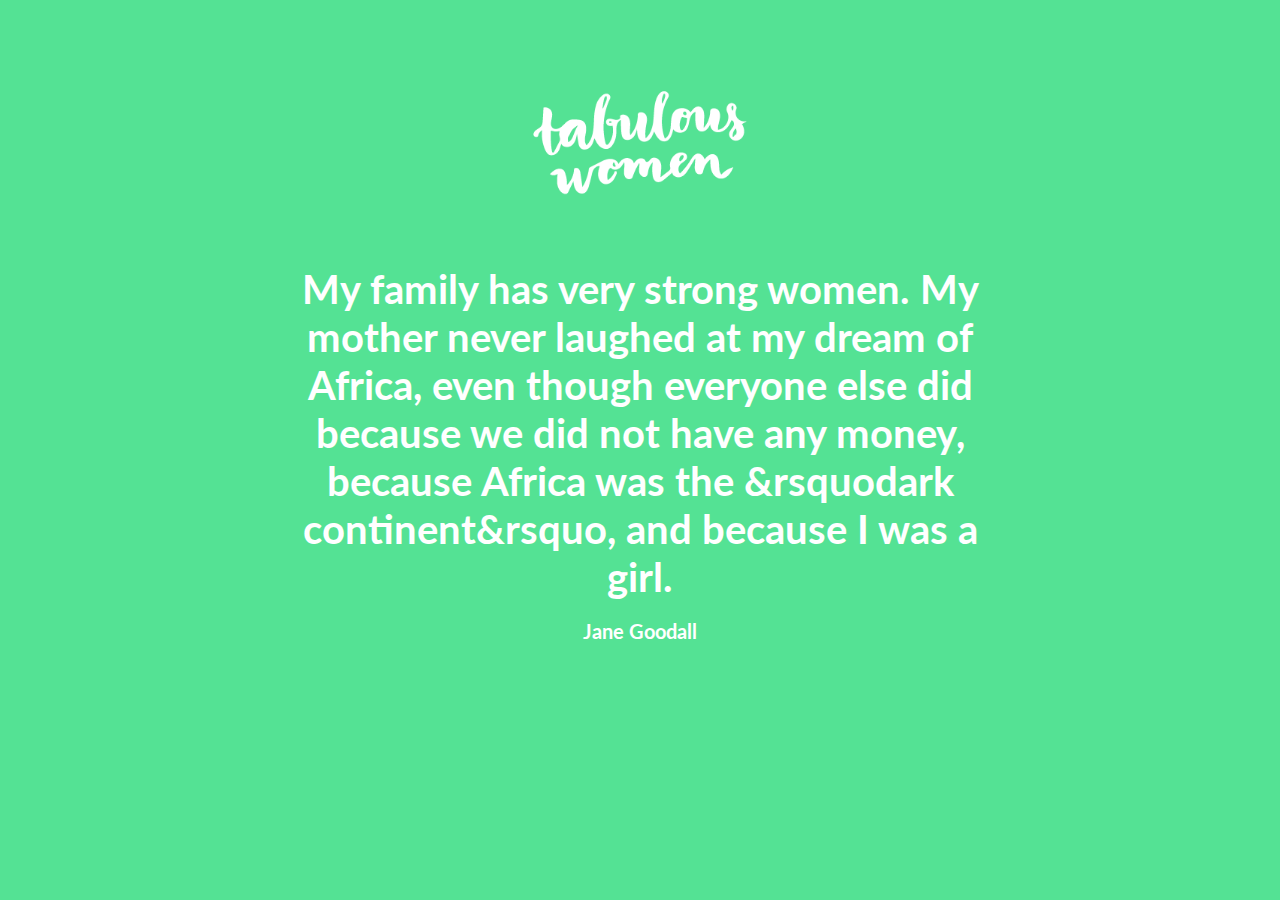
<file: index.html>
<!DOCTYPE html >
<html>
<header>
    <link href='https://fonts.googleapis.com/css?family=Lato:400,700' rel='stylesheet' type='text/css'>
    <link rel="stylesheet" type="text/css" href="/css/styles.css">
    <title>TW</title>
</header>

<body>
</br>
</br>
    <div id="lettering">
        <img src="header.png" height="150" width="230">
    </div>
	<h1>
    </h1>
    <script src="/app/app.js"></script>
    <!--display quote here-->
    <div id="stuff">
        <h3 id="myquote"></h3></br>
        <h4 id="mywoman"></h4>
    </div>
</body>

</html>
</file>
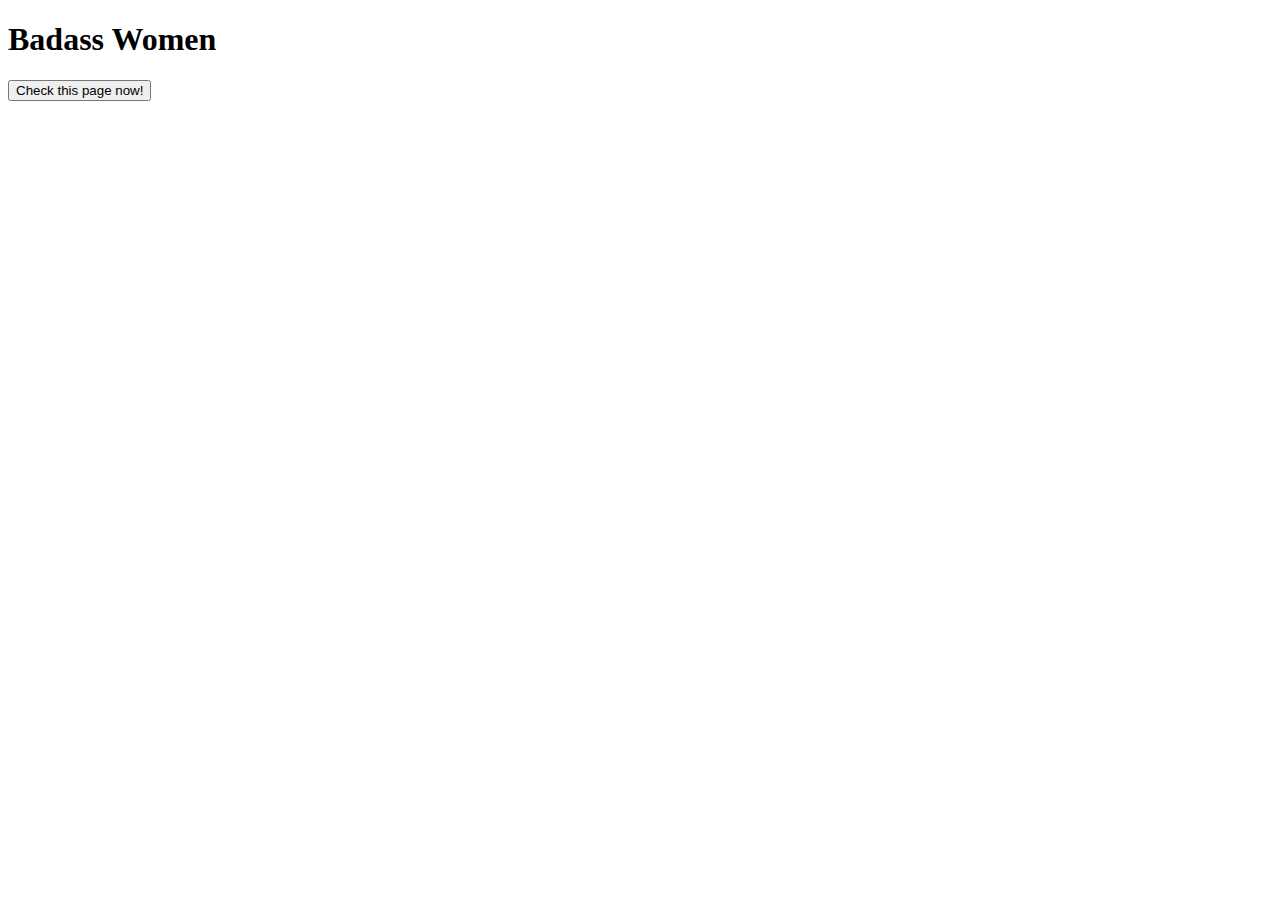
<file: popup.html>
<!doctype html>
<html>
  <head>
    <title>Badass Women</title>
    <script src="popup.js"></script>
  </head>
  <body>
    <h1>Badass Women</h1>
    <button id="checkPage">Check this page now!</button>
  </body>
</html>
</file>
<file: css/styles.css>
h1 {
    font-family: 'Lato', sans-serif;
    font-size: 70px;
    text-align: center;
    vertical-align: middle;
}

body {
    background-color: #54e294
}

#lettering {
    margin-top: 20px;
}

#mywoman {
    font-family: 'Lato', sans-serif;
    font-size: 20px;
    width: 180px;
    margin: 0 auto;
    color: #FFFFFF;
}

#myquote {
    font-family: 'Lato', sans-serif;
    width: 700px;
    margin: 0 auto;
    font-size: 40px;
    color: #FFFFFF;
}

#lettering {
    text-align: center;
}

#stuff {
    margin: 20px;
    text-align: center;
}
</file>
